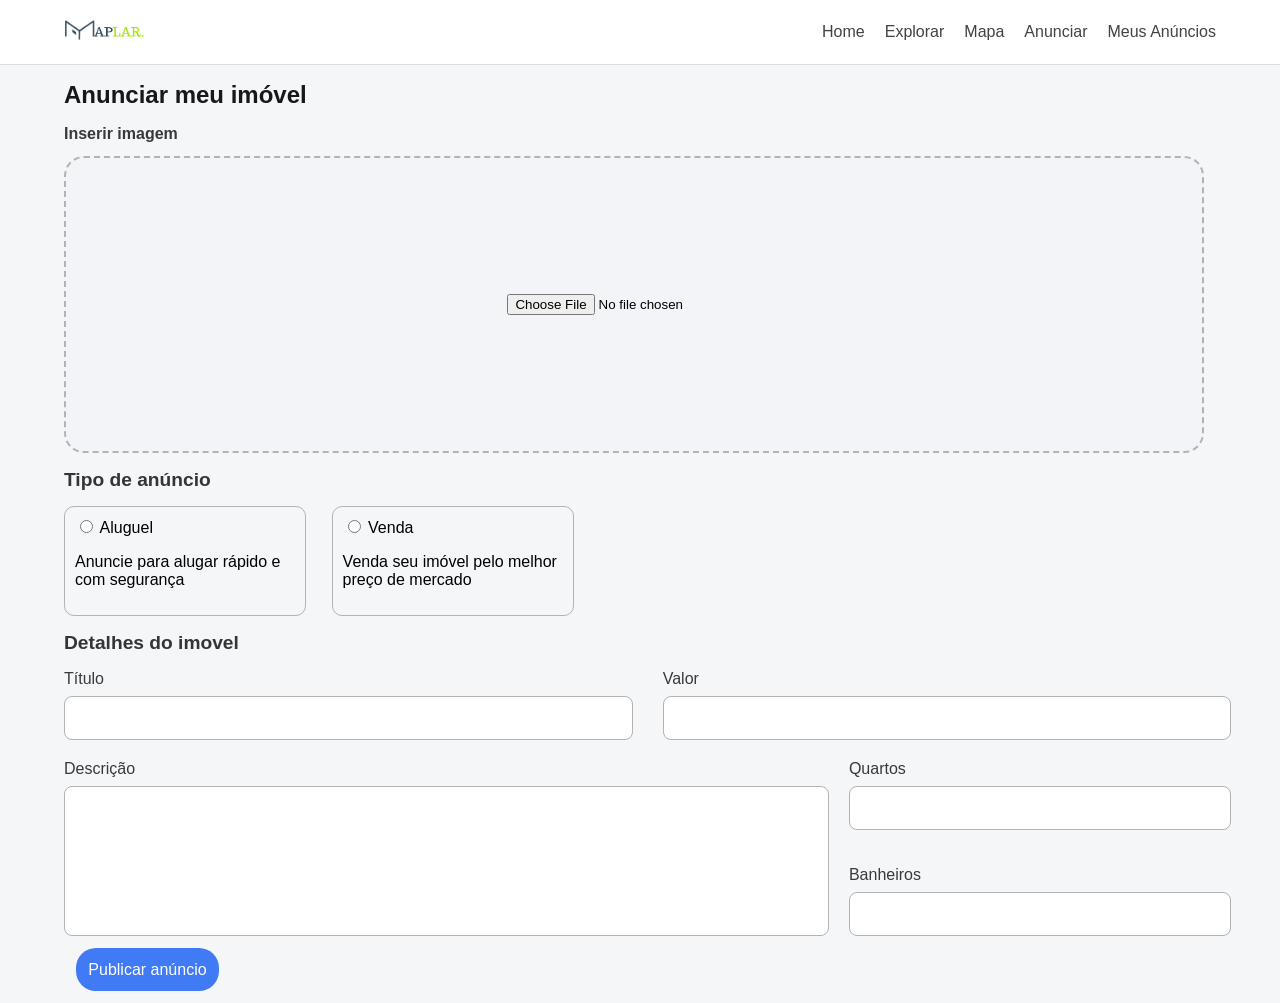
<file: src/pages/anunciar.html>
<!DOCTYPE html>
<html lang="pt-br">
<head>
    <meta charset="UTF-8">
    <meta name="viewport" content="width=device-width, initial-scale=1.0">
    <title>Anunciar</title>
    <link rel="stylesheet" href="../styles/style.css">
    <link rel="stylesheet" href="../styles/pages/anunciar.css">
    <link rel="shortcut icon" href="../assets/favicon/favicon.ico" type="image/x-icon">
</head>

<body>
    <header class="navbar">
    <div class="logo"><a href="../../index.html"><img src="../assets/images/logo/Maplar.svg" alt="Maplar logo"></a></div>
    <nav>
        <ul class="nav-links">
            <li><a href="../../index.html">Home</a></li>
            <li><a href="#">Explorar</a></li>
            <li><a href="#">Mapa</a></li>
            <li><a href="../pages/anunciar.html">Anunciar</a></li>
            <li><a href="../pages/meus-anuncios.html">Meus Anúncios</a></li>
        </ul>
    </nav>
    </header>

    <div class="container-pag">
        <form id="formImovel" name="formImovel" onsubmit="capturarDados(event)">
            <h1 class="titulo-pagina">Anunciar meu imóvel</h1>
            <h2 class="rotulo">Inserir imagem</h2>
            <div class="container-imagem">
                <div class="inserir-imagem">
                    <input type="file" id="imagem" name="imagem" accept="image/*" />
                </div>
            </div>
        
            <div>
                <h2 class="topicos-pagina">Tipo de anúncio</h2>
                <div class="container-tipo-anuncio">
                    <div class="tipo-anuncio">
                        <input type="radio" id="aluguel" name="tipo" value="aluguel" />
                        <label for="aluguel">Aluguel</label>
                        <p>Anuncie para alugar rápido e com segurança</p>
                    </div>
                    <div class="tipo-anuncio">
                        <input type="radio" id="venda" name="tipo" value="venda"/>
                        <label for="venda">Venda</label>
                        <p for>Venda seu imóvel pelo melhor preço de mercado</p>
                    </div>
                </div>
            </div>
            <h2 class="topicos-pagina">Detalhes do imovel</h2>
            <div class="superior-detalhes">
                <div class="detalhe">
                    <label for="titulo" class="rotulo">Título</label>
                    <input type="text" name="titulo" id="titulo" >
                </div>
                <div class="detalhe">
                    <label for="valor" class="rotulo">Valor</label>
                    <input type="number" name="preco" id="valor">
                </div>
            </div>
            <div class="inferior-detalhes">
                <div class="detalhe">
                    <label for="descricao" class="rotulo">Descrição</label>
                    <textarea name="descricao" id="descricao"></textarea>
                </div>
                <div class="direita-detalhes">
                    <div class="detalhe">
                        <label for="quarto" class="rotulo">Quartos</label>
                        <input type="number" name="quarto" id="quarto">
                    </div>
                    <div class="detalhe">
                        <label for="banheiro" class="rotulo">Banheiros</label>
                        <input type="number" name="banheiro" id="banheiro">
                    </div>
                </div>
            </div>
            <button type="submit">Publicar anúncio</button>
        </form>
    </div>
<script src="../scripts/models/Imovel.js"></script>
<script src="../scripts/repositories/imovelRepository.js"></script>
<script src="../scripts/services/imovelService.js"></script>
<script src="../scripts/controllers/imovelController.js"></script>

</body>
</html>
</file>
<file: src/styles/style.css>
body {
    margin: 0;
    font-family: Verdana, Geneva, Tahoma, sans-serif;
    background: #f4f6f8;
}

.navbar {
    display: flex;
    justify-content: space-between;
    align-items: center;
    padding: 20px 5vw;
    background-color: #fff;
    border-bottom: 1px solid #ddd;
}

.nav-links {
    display: flex;
    list-style: none;
    gap: 20px;
    margin: 0;
    padding: 0;
}

.nav-links a {
    text-decoration: none;
    color: #424242;
    font-weight: 500;
}

.logo img {
    width: 80px;
}

.banner {
    text-align: center;
    padding: 60px 20px;
    margin: 20px;
    background: linear-gradient(135deg, #3498db, #21a197);
    color: white;
    border-radius: 20px;
}

.cta {
    display: inline-block;
    padding: 10px 20px;
    background: white;
    color: #2c3e50;
    border: 2px solid white;
    text-decoration: none;
    border-radius: 20px;
    font-weight: bold;
    margin-right: 10px;
    transition: 0.3s;
}

.cta:hover {
    background: transparent;
    color: white;
}

.cta-secundario {
    display: inline-block;
    padding: 10px 20px;
    background: transparent;
    color: white;
    border: 2px solid white;
    text-decoration: none;
    border-radius: 20px;
    font-weight: bold;
    transition: 0.3s;
}

.cta-secundario:hover {
    background: white;
    color: #2c3e50;
}

.container {
    max-width: 900px;
    margin: auto;
    padding: 30px;
}

.card {
    background: white;
    padding: 20px;
    margin-bottom: 20px;
    border-radius: 12px;
    border: 1px solid #ddd;
    box-shadow: 0 4px 10px rgba(0,0,0,0.05);
    transition: 0.3s;
}

.card:hover {
    transform: translateY(-5px);
}

.preco {
    color: #21a197;
    font-weight: bold;
}

.btn {
    display: inline-block;
    margin-top: 10px;
    padding: 10px 15px;
    background: #21a197;
    color: white;
    border: 2px solid #21a197; 
    text-decoration: none;
    border-radius: 6px;
    font-weight: bold;
}

.btn:hover {
    background: white;
    color: #21a197;
}

.btn-outline {
    display: inline-block;
    margin-top: 10px;
    padding: 10px 15px;

    background: transparent;
    color: #21a197;

    border: 2px solid #21a197;
    border-radius: 6px;

    text-decoration: none;
    font-weight: bold;

    margin-left: 10px;
    transition: 0.3s;
}

.btn-outline:hover {
    background: #21a197;
    color: white;
}

#map {
    height: 300px;
    margin: 30px;
    border-radius: 12px;
    border: 2px solid #ddd;
}

.titulo-mapa {
    text-align: center;
    margin-top: 40px;
}

.beneficios {
    display: flex;
    justify-content: center;
    gap: 20px;
    padding: 40px;
    flex-wrap: wrap;
}

.beneficio {
    background: white;
    padding: 20px;
    border-radius: 12px;
    width: 200px;
    text-align: center;
    border: 1px solid #ddd;
    transition: 0.3s;
}

.beneficio:hover {
    background: linear-gradient(135deg, #3498db, hsl(191, 36%, 49%));
    color: white;
    transform: translateY(-5px);
}

.beneficio:hover h3,
.beneficio:hover p {
    color: white;
}

.cta-final {
    text-align: center;
    margin: 40px 20px;
    padding: 40px;
    background: #ffffff;
    border-radius: 20px;
    border: 1px solid #ddd;
}

.btn-cta-final {
    display: inline-block;
    margin-top: 15px;
    padding: 12px 20px;
    background: #21a197;
    color: white;
    border: 2px solid #21a197; 
    text-decoration: none;
    border-radius: 8px;
    font-weight: bold;
    transition: 0.3s;
}

.btn-cta-final:hover {
    background: white;
    color: #21a197;
}

.hero {
    position: relative;
    height: 300px;
    margin: 20px;
    border-radius: 20px;
    overflow: hidden;
    color: white;
    display: flex;
    flex-direction: column;
    justify-content: center;
    align-items: center;
}

.slide:nth-child(1) {
    background: linear-gradient(135deg, #3498db, #21a197);
}

.slide:nth-child(2) {
    background: linear-gradient(135deg, #21a197, #3498db);
}

.slide:nth-child(3) {
    background: linear-gradient(135deg, #13517a, #44f7e8);
}

.carousel {
    position: relative;
    width: 100%;
    height: 100%;
    overflow: hidden;
}

.slide {
    position: absolute;
    top: 0;
    left: 0;
    width: 100%;
    height: 100%;
    display: flex;
    flex-direction: column;
    justify-content: center;
    align-items: center;
    opacity: 0;
    pointer-events: none;
    animation: fade 0.5s ease-in-out;
}

.slide.active {
    opacity: 1;
    pointer-events: auto;
}

@keyframes fade {
    from { opacity: 0; transform: translateY(10px); }
    to { opacity: 1; transform: translateY(0); }
}

.hero-buttons {
    margin-top: 20px;
}

.indicators {
    position: absolute;
    bottom: 15px;
    display: flex;
    gap: 8px;
}

.dot {
    width: 10px;
    height: 10px;
    background: rgba(255,255,255,0.5);
    border-radius: 50%;
    cursor: pointer;
}

.dot.active {
    background: white;
}

.prova-social {
    text-align: center;
    margin-top: 10px;
    color: #555;
    font-size: 14px;
}

.depoimentos {
    padding: 50px 20px;
    text-align: center;
}

.depoimentos h2 {
    margin-bottom: 30px;
    color: #2c3e50;
}

.depoimento {
    background: white;
    border-radius: 12px;
    padding: 20px;
    margin: 10px auto;
    max-width: 400px;
    border: 1px solid #ddd;
    box-shadow: 0 4px 10px rgba(0,0,0,0.05);
    transition: 0.3s;
}

.depoimento:hover {
    transform: translateY(-5px);
}

.depoimento p {
    font-style: italic;
    color: #555;
    margin-bottom: 10px;
}

.depoimento span {
    font-weight: bold;
    color: #21a197;
}

.captura {
    margin: 40px 20px;
    padding: 40px 20px;
    background: linear-gradient(135deg, #3498db, #21a197);
    border-radius: 20px;
    text-align: center;
    color: white;
}

.captura h2 {
    margin-bottom: 20px;
}

.captura input {
    display: block;
    margin: 10px auto;
    padding: 12px;
    width: 250px;
    max-width: 90%;
    border-radius: 8px;
    border: none;
    outline: none;
}

.captura button {
    margin-top: 15px;
    padding: 12px 20px;
    background: white;
    color: #2c3e50;
    border: none;
    border-radius: 8px;
    font-weight: bold;
    cursor: pointer;
    transition: 0.3s;
}

.captura button:hover {
    background: transparent;
    color: white;
    border: 2px solid white;
}

.busca {
    display: flex;
    justify-content: center;
    align-items: center;
    gap: 10px;
    margin: 30px auto;
    padding: 15px;
    background: white;
    border-radius: 50px;
    box-shadow: 0 4px 15px rgba(0,0,0,0.08);
    max-width: 500px;
}

.busca input {
    flex: 1;
    border: none;
    outline: none;
    padding: 12px;
    border-radius: 50px;
    font-size: 14px;
}

.busca button {
    padding: 10px 20px;
    border: none;
    border-radius: 50px;
    background: #21a197;
    color: white;
    font-weight: bold;
    cursor: pointer;
    transition: 0.3s;
}

.busca button:hover {
    background: #1b8a7c;
}
</file>
<file: src/styles/pages/anunciar.css>
.titulo-pagina{
    font-size: 1.5rem;
    color: rgb(24, 24, 24);
}

.container-pag{
    margin-left: 5%;
}

.topicos-pagina{
    font-size: 1.2rem;
    font-weight: bold;
    color: rgb(53, 53, 53);

}

.rotulo{
    font-size: 1rem;
    color: rgb(57, 57, 57);
}

.container-imagem{
    width: 87vw;
    display: flex;
    flex-direction: column;

}

.inserir-imagem{
    
    background-color: rgb(243, 244, 248);
    width: 100%;
    height: 30vh;
    padding: 1%;
    border-style: dashed;
    border-width: 0.15rem;
    border-color: rgb(179, 179, 179);
    display: flex;
    justify-content: center;
    align-items: center;
    border-radius: 20px;
}

.container-tipo-anuncio{
    display: flex;
    flex-direction: row;
}

.tipo-anuncio{
    border-style: solid;
    border-width: 0.12rem;
    border-radius: 10px;
    border-color: rgb(179, 179, 179);
    padding: 10px;
    margin-right: 2vw;
    max-width: 220px;

}

.inferior-detalhes {
    display: flex;
    flex-direction: row;
    gap: 20px; 
    width: 96%;
    align-items: stretch;
}

.inferior-detalhes > .detalhe:first-child {
    flex: 2;
    margin-right: 0;
}

.direita-detalhes {
    flex: 1;
    display: flex;
    flex-direction: column;
    justify-content: space-between;
}

.detalhe {
    display: flex;
    flex-direction: column;
    gap: 8px; 
    padding: 0;
}

.detalhe input, 
.detalhe textarea {
    width: 100%;
    padding: 12px;
    font-size: 1rem;
    border: 0.12rem solid rgb(179, 179, 179);
    border-radius: 8px;
    box-sizing: border-box;
}

#descricao {
    height: 100%;
    min-height: 150px;
    resize: none;
}

.superior-detalhes {
    display: flex;
    flex-direction: row;
    gap: 30px;
    margin-bottom: 20px;
    width: 96%;
}

.superior-detalhes .detalhe { 
    flex: 1;
}

button{
    background-color:rgb(64, 122, 245);
    color: white;
    font-size: 1rem;
    padding: 1%;
    border: none;
    border-radius: 20px;
    margin: 1%;
}
</file>
